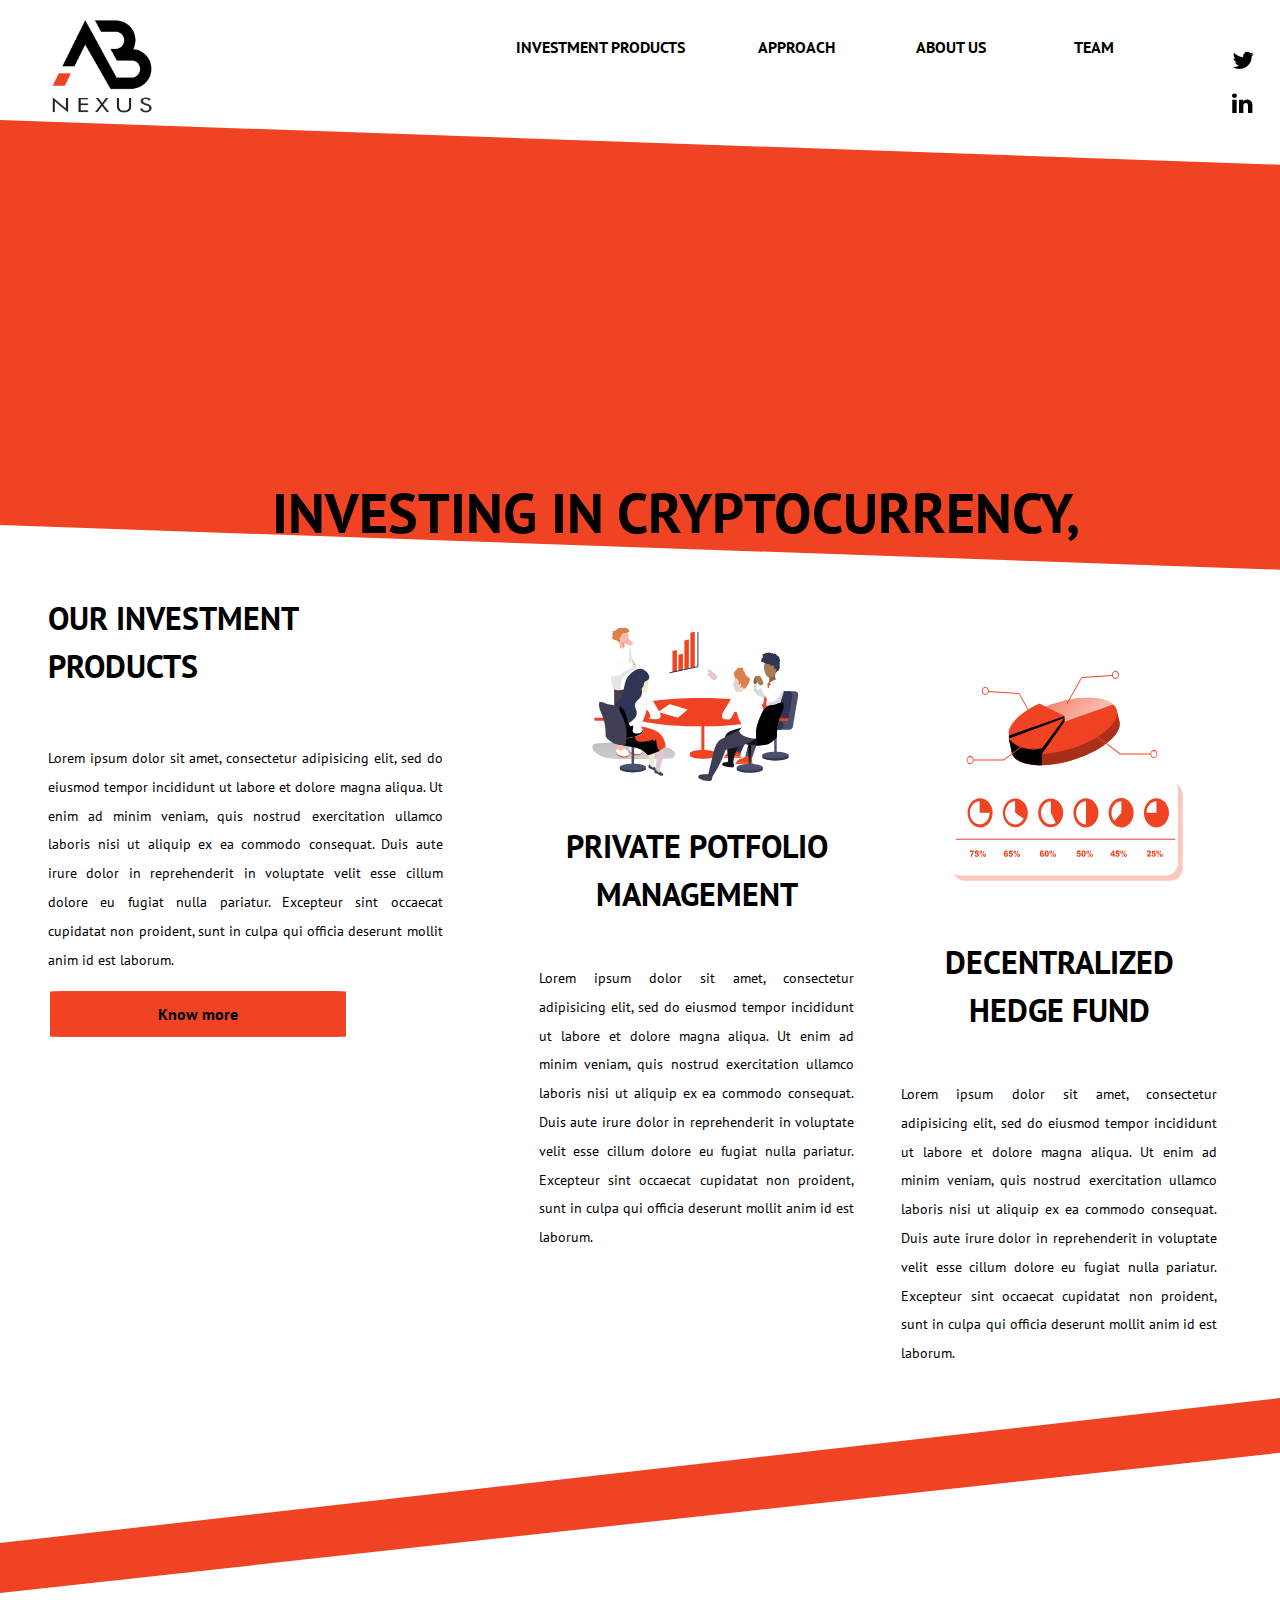
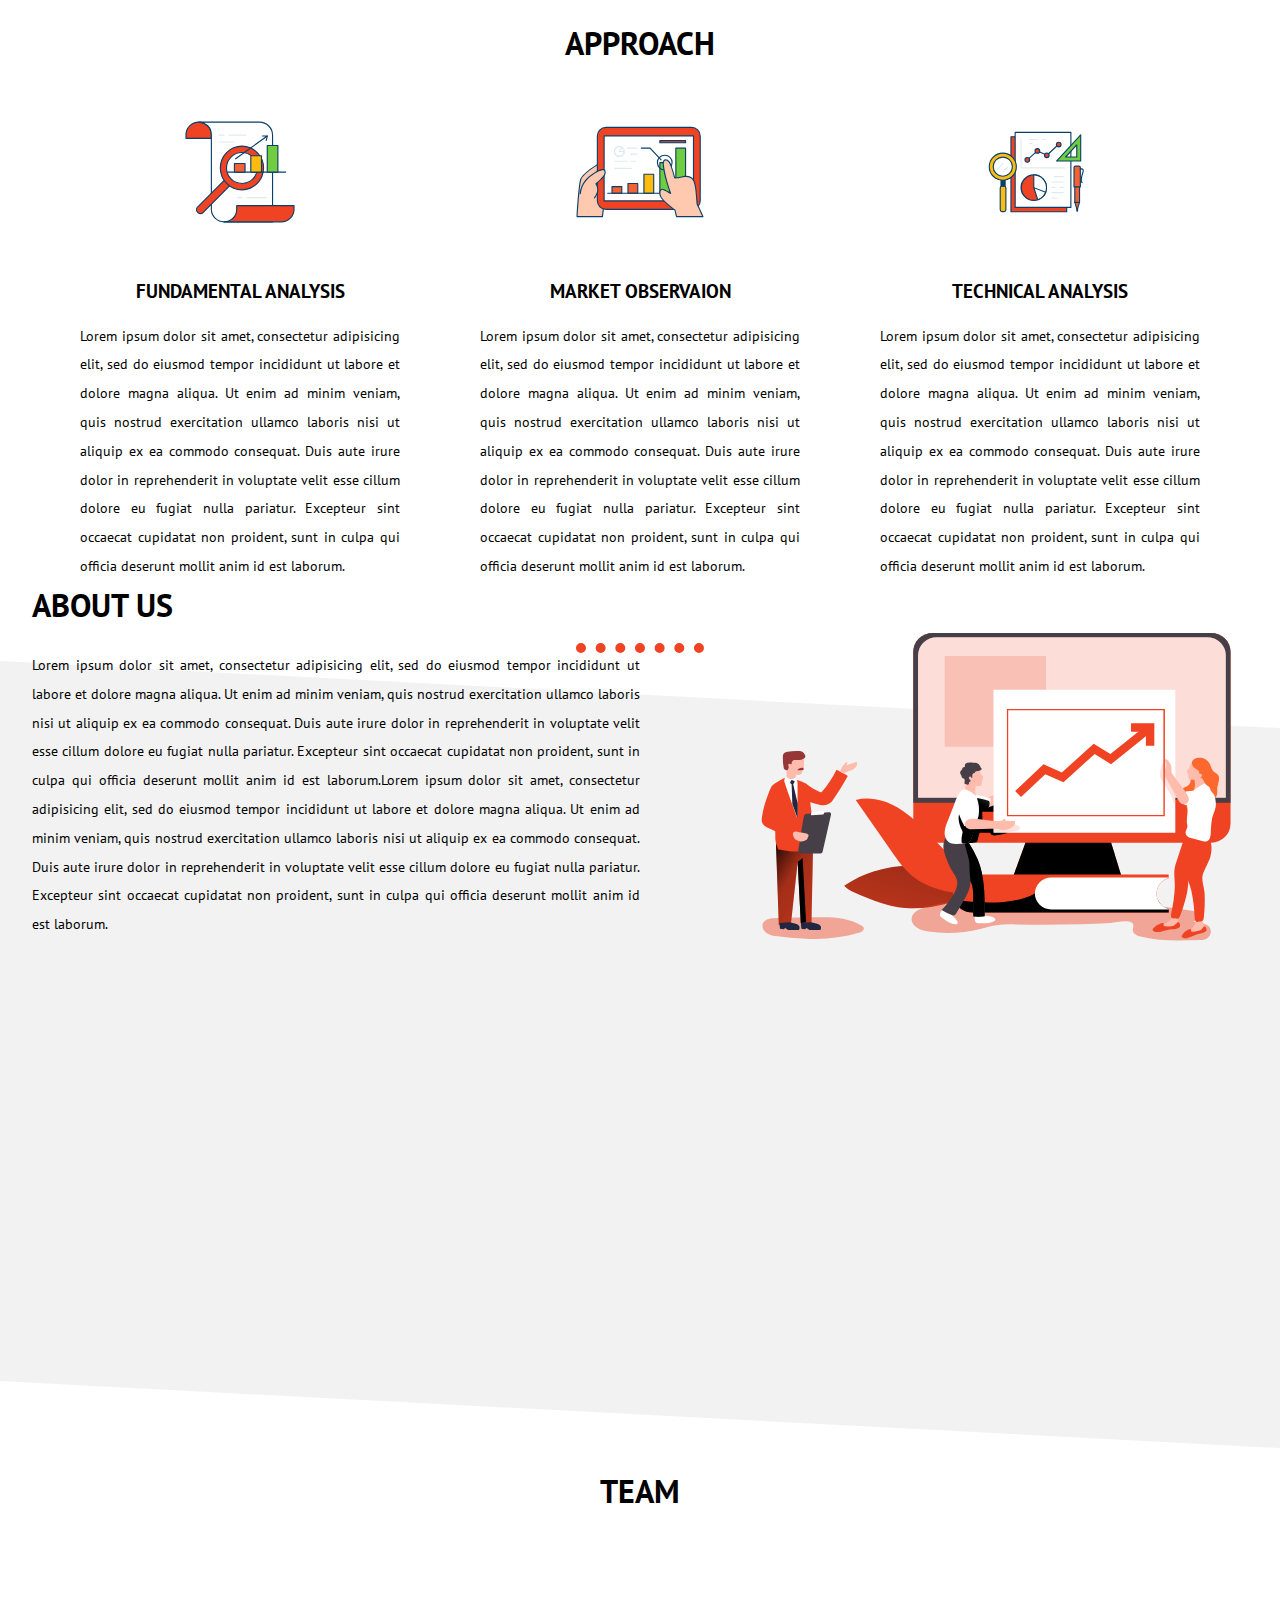
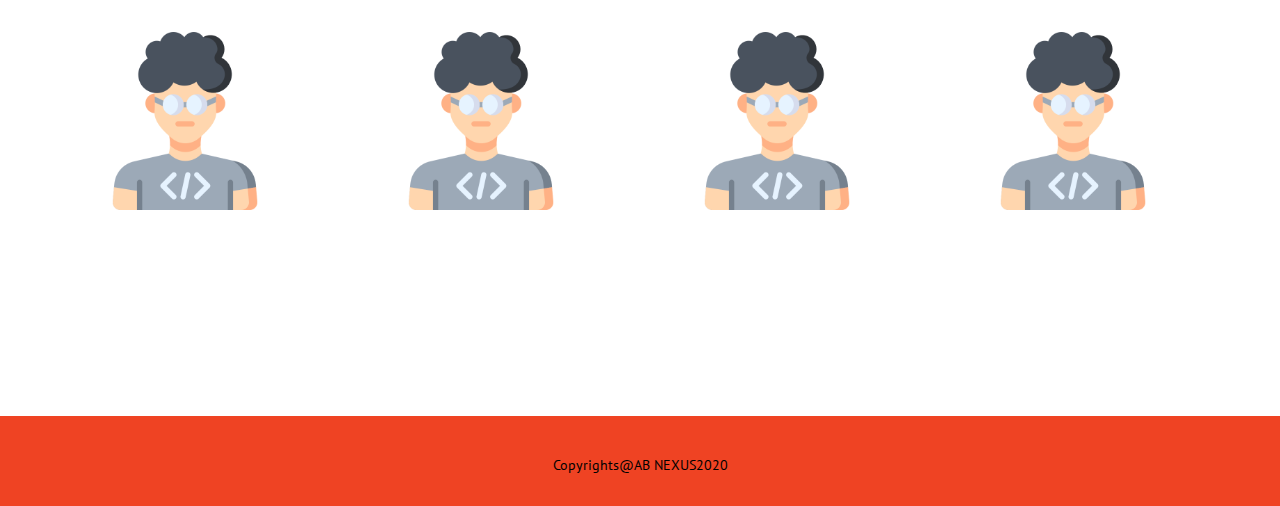
<file: index.html>
<!DOCTYPE html>
<html lang="en" dir="ltr">

<head>
  <meta charset="utf-8">
  <meta name="viewport" content="width=device-width,initial-scale=1.0">
  <title>AB Nexus</title>
  <link rel="preconnect" href="https://fonts.gstatic.com">
  <link rel="stylesheet" href="https://cdnjs.cloudflare.com/ajax/libs/font-awesome/4.7.0/css/font-awesome.min.css">
  <link href="https://fonts.googleapis.com/css2?family=PT+Sans&family=PT+Serif&display=swap" rel="stylesheet">
  <link rel="stylesheet" href="styles.css">
</head>

<body>
  <!-- NAVBAR -->
  <section class="navbar">
    <div class="nav-logo">
      <a href="index.html"><img class="logo" src="images/Logo.PNG" alt="Logo"></a>

    </div>
    <div class="nav-links">
      <div class="nav-head">
        <h4 class="invest-head"><a href="index2.html">INVESTMENT PRODUCTS</a></h4>
      </div>
      <div class="nav-head">
        <h4><a href="#approach">APPROACH</a></h4>
      </div>
      <div class="nav-head">
        <h4><a href="#about-us">ABOUT US</a></h4>
      </div>
      <div class="nav-head">
        <h4><a href="#team">TEAM</a></h4>
      </div>




    </div>

    
  </section>
<div class="icon-bar">
        <a href="https://twitter.com/abnexusindia" class="facebook"><i class="fa fa-twitter"></i></a>
        <a href="https://www.linkedin.com/company/ab-nexus/" class="linkedin"><i class="fa fa-linkedin"></i></a>
    </div>
<section class="banner-catch">
  <div class="slanted-1">

  </div>
<div class="banner-text">
    <h1 class="banner-head">INVESTING IN CRYPTOCURRENCY, <span><br>MADE SIMPLE</span> </h1>
</div>
</section>





  <section id="investment">

    <div class="our-products">
      <h1 class="product-head">OUR INVESTMENT PRODUCTS</h1>
      <p class="product-p">Lorem ipsum dolor sit amet, consectetur adipisicing elit, sed do eiusmod tempor incididunt ut labore et dolore magna aliqua. Ut enim ad minim veniam, quis nostrud exercitation ullamco laboris nisi ut aliquip ex ea commodo
        consequat. Duis aute irure dolor in reprehenderit in voluptate velit esse cillum dolore eu fugiat nulla pariatur. Excepteur sint occaecat cupidatat non proident, sunt in culpa qui officia deserunt mollit anim id est laborum.</p>
      <button class="btn" type="button" name="button"><a class="anchor-btn" href="index2.html">Know more</a></button>
    </div>

    <div class="private-mng">
      <img class="private-img" src="images/private.svg" alt="">
      <h1 class="private-head">PRIVATE POTFOLIO MANAGEMENT</h1>
      <p class="private-p">Lorem ipsum dolor sit amet, consectetur adipisicing elit, sed do eiusmod tempor incididunt ut labore et dolore magna aliqua. Ut enim ad minim veniam, quis nostrud exercitation ullamco laboris nisi ut aliquip ex ea commodo
        consequat. Duis aute irure dolor in reprehenderit in voluptate velit esse cillum dolore eu fugiat nulla pariatur. Excepteur sint occaecat cupidatat non proident, sunt in culpa qui officia deserunt mollit anim id est laborum.</p>
    </div>

    <div class="dhedge">
      <img class="dhedge-img" src="images/dhedge.svg" alt="">
      <h1 class="dhedge-head">DECENTRALIZED HEDGE FUND</h1>
      <p class="dhedge-p">Lorem ipsum dolor sit amet, consectetur adipisicing elit, sed do eiusmod tempor incididunt ut labore et dolore magna aliqua. Ut enim ad minim veniam, quis nostrud exercitation ullamco laboris nisi ut aliquip ex ea commodo
        consequat. Duis aute irure dolor in reprehenderit in voluptate velit esse cillum dolore eu fugiat nulla pariatur. Excepteur sint occaecat cupidatat non proident, sunt in culpa qui officia deserunt mollit anim id est laborum.</p>
    </div>
  </section>

  <div class="divider">
    <img class="divider-rect" src="images/divider-rect.svg" alt="">
  </div>

  <section id="approach">
    <div>
      <h1 class="approach-head">APPROACH</h1>
    </div>
    <div class="approach-grid">

      <div class="fundamental">
        <img class="approach-img" src="images/fundamental.svg" alt="">
        <h3>FUNDAMENTAL ANALYSIS</h3>
        <p>Lorem ipsum dolor sit amet, consectetur adipisicing elit, sed do eiusmod tempor incididunt ut labore et dolore magna aliqua. Ut enim ad minim veniam, quis nostrud exercitation ullamco laboris nisi ut aliquip ex ea commodo consequat. Duis
          aute irure dolor in reprehenderit in voluptate velit esse cillum dolore eu fugiat nulla pariatur. Excepteur sint occaecat cupidatat non proident, sunt in culpa qui officia deserunt mollit anim id est laborum.</p>

      </div>

      <div class="market">
        <img class="approach-img" src="images/market.svg" alt="">
        <h3>MARKET OBSERVAION</h3>
        <p>Lorem ipsum dolor sit amet, consectetur adipisicing elit, sed do eiusmod tempor incididunt ut labore et dolore magna aliqua. Ut enim ad minim veniam, quis nostrud exercitation ullamco laboris nisi ut aliquip ex ea commodo consequat. Duis
          aute irure dolor in reprehenderit in voluptate velit esse cillum dolore eu fugiat nulla pariatur. Excepteur sint occaecat cupidatat non proident, sunt in culpa qui officia deserunt mollit anim id est laborum.</p>

      </div>

      <div class="technical">
        <img class="approach-img" src="images/market1.svg" alt="">
        <h3>TECHNICAL ANALYSIS</h3>
        <p>Lorem ipsum dolor sit amet, consectetur adipisicing elit, sed do eiusmod tempor incididunt ut labore et dolore magna aliqua. Ut enim ad minim veniam, quis nostrud exercitation ullamco laboris nisi ut aliquip ex ea commodo consequat. Duis
          aute irure dolor in reprehenderit in voluptate velit esse cillum dolore eu fugiat nulla pariatur. Excepteur sint occaecat cupidatat non proident, sunt in culpa qui officia deserunt mollit anim id est laborum.</p>

      </div>

    </div>

  </section>
  <br><br>
  <hr class="dotted">

  <div class="slanted">

  </div>

  <section id="about-us">

    <div class="about-text">
      <div>
        <h1 class="about">ABOUT US</h1>
        <p class="about-p">Lorem ipsum dolor sit amet, consectetur adipisicing elit, sed do eiusmod tempor incididunt ut labore et dolore magna aliqua. Ut enim ad minim veniam, quis nostrud exercitation ullamco laboris nisi ut aliquip ex ea commodo
          consequat. Duis aute irure dolor in reprehenderit in voluptate velit esse cillum dolore eu fugiat nulla pariatur. Excepteur sint occaecat cupidatat non proident, sunt in culpa qui officia deserunt mollit anim id est laborum.Lorem ipsum
          dolor sit amet, consectetur adipisicing elit, sed do eiusmod tempor incididunt ut labore et dolore magna aliqua. Ut enim ad minim veniam, quis nostrud exercitation ullamco laboris nisi ut aliquip ex ea commodo consequat. Duis aute irure
          dolor in reprehenderit in voluptate velit esse cillum dolore eu fugiat nulla pariatur. Excepteur sint occaecat cupidatat non proident, sunt in culpa qui officia deserunt mollit anim id est laborum.</p>
      </div>
      <div>
        <img class="about-img" src="images/about.svg" alt="">

      </div>



    </div>

  </section>
  <section id="team">
    <h1 class="team-head">TEAM</h1>
    <div class="team-members">
<img class="team-img" src="images/team.png" alt="">
<img class="team-img" src="images/team.png" alt="">
<img class="team-img" src="images/team.png" alt="">
<img class="team-img1" src="images/team.png" alt="">
    </div>
  </section>

  <div class="footer">
    <p class="footer-p">Copyrights@AB NEXUS2020</p>
  </div>










</body>

</html>
</file>
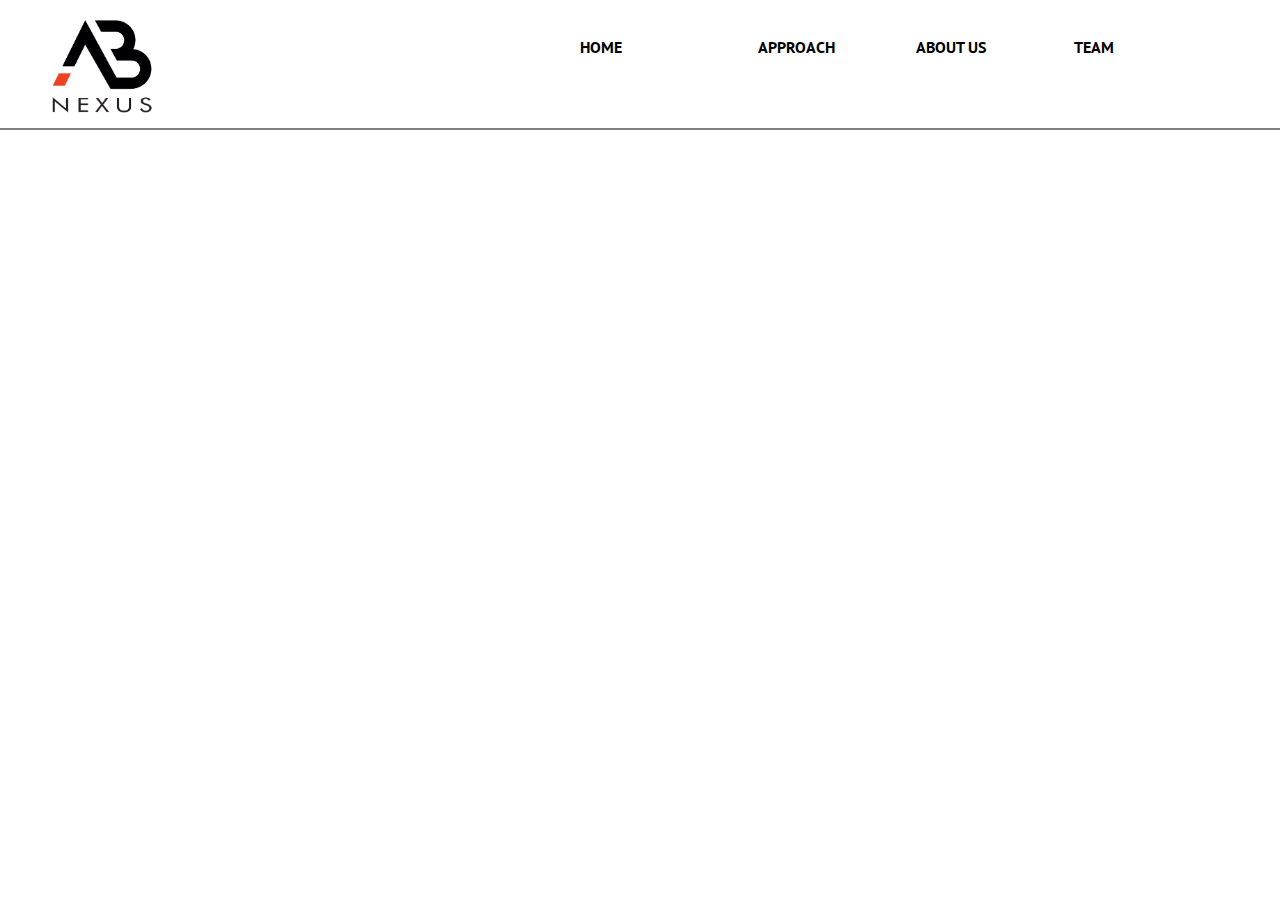
<file: index2.html>
<!DOCTYPE html>
<html lang="en" dir="ltr">
  <head>
    <meta charset="utf-8">
    <meta name="viewport" content="width=device-width,initial-scale=1.0">
    <title>Investment products</title>
    <link rel="preconnect" href="https://fonts.gstatic.com">
    <link rel="stylesheet" href="https://cdnjs.cloudflare.com/ajax/libs/font-awesome/4.7.0/css/font-awesome.min.css">
    <link href="https://fonts.googleapis.com/css2?family=PT+Sans&family=PT+Serif&display=swap" rel="stylesheet">
    <link rel="stylesheet" href="styles.css">
    <link rel="stylesheet" href="styles2.css">
  </head>
  <body>
    <body>
      <!-- NAVBAR -->
      <section class="navbar">
        <div class="nav-logo">
          <a href="index.html"><img class="logo" src="images/Logo.PNG" alt="Logo"></a>

        </div>
        <div class="nav-links">
          <div class="nav-head">
            <h4 class="invest-head"><a href="index.html">HOME</a></h4>
          </div>
          <div class="nav-head">
            <h4><a href="#approach">APPROACH</a></h4>
          </div>
          <div class="nav-head">
            <h4><a href="#about-us">ABOUT US</a></h4>
          </div>
          <div class="nav-head">
            <h4><a href="#team">TEAM</a></h4>
          </div>





        </div>


      </section>
      <hr class="shadow-hr">
  </body>
</html>
</file>
<file: styles.css>
body {
  margin: 0;
  font-family: 'PT Sans', sans-serif;
  max-width: auto;
}

h1 {
  line-height: 1.5;

}

a{
  text-decoration: none;
  color: black;
}
a:hover{
  color: #EF4323;
}
p {
  text-align: left;
  line-height: 2;
  font-size: 0.9rem;
  text-align: justify;

}

h4 {
  font-weight: 600;
}
.dotted{
  border: 10px dotted #EF4323;
  border-style: dotted none none none;
  width: 10%;

}

.btn{
  width: 300px;
  height: 50px;
  border-radius: 5%;
  border-style: solid;
  align-self: center;
  background-color: #EF4323;
  font-family: 'PT Sans', sans-serif;
  font-weight: bold;
  font-size: 1rem;
  border-color: white;
}
.anchor-btn:hover{
  color: white;
}



.navbar {
  display: grid;
  grid-template-columns: 1fr 2fr;
  padding: 1rem 3rem 0 3rem;
}

.nav-links {
  display: grid;
  grid-template-columns: 2fr 1fr 1fr 1fr;
}

.logo {
  height: 100px;
  width: auto;
}

.bg-rect {
  width: 100%;
}

.icon-bar {
  position: fixed;
  top: 5%;
  right: 2%;
  font-size: 1.5rem;
  z-index: 2;
  display: grid;
  grid-template-rows: 1fr 1fr;
}
i{
  padding-bottom: 1rem;
}






#investment {
  display: grid;
  grid-template-columns: 1fr 1fr 1fr;
  padding: 3rem 3rem 0 3rem;
}

.private-mng, .dhedge {
  width: 80%;
  text-align: center;
}

.dhedge {
  padding: 6rem 0 1rem 4rem;
  align-items: flex-end;
}

.private-mng {
  padding-left: 6rem;
}



.product-p {
  padding-top: 2rem;

}

.product-head {
  font-size: 2rem;
}

.dhedge-p, .private-p {
  padding-top: 1.5rem;

}

.divider-rect {
  width: 100%;
}

.approach-grid{
  display: grid;
  grid-template-columns: 1fr 1fr 1fr;
  text-align: center;
  padding-left: 5rem;
}
.market,.fundamental,.technical{
  width: 80%;
}

.approach-head, .team-head{
  text-align: center;
  font-size: 2rem;
}

.approach-img{
  width: 70%;
}

.slanted{
  position: relative;

  width: auto;
  height: 80vh;
  background-color: grey;

  transform-origin: left bottom;
  transform: skewy(3deg);
opacity: 10%;
}

.slanted-1{
  position: relative;
  height: 45vh;
  width: auto;
  background-color:#EF4323;
  transform-origin: left bottom;
  transform: skewY(2deg);
}
.banner-head{
  position: absolute;
  font-size: 3.5rem;
  text-align: center;
  bottom: 14rem;
  left: 17rem;

}
span{
  color: white;
}

.about-text{
  display: grid;
  grid-template-columns: 1fr 1fr;
  padding: 0 2rem 0 2rem;
}
#about-us{
  position: absolute;
  top:135rem;
}

.about{
  font-size: 2rem;
}
.about-img{
  width: 90%;
  padding-left: 5rem;
}

.footer{
  width: auto;
  height: 10vh;
  background-color: #EF4323;
  border: none;

}
.footer-p{
  text-align: center;
  padding-top: 2.2rem;

}

.team-members{
  display: grid;
  grid-template-columns: 1fr 1fr 1fr 1fr;
  padding: 6rem 0 12rem 6rem;
}
.team-img,.team-img1{
  width: 60%;

}
.team-head{
  padding-top: 4rem;
  font-size: 2rem;
}


.invest-head{
  text-align: center;
}



/* RESPONSIVE */

@media (min-width:300px) and (max-width:900px) {


  .logo {
    height: 50px ;
  }
  

  h4 {
    font-size: 11px  ;
    text-align: center;
  }
  h1 {
    font-size: 1rem;
  }

  h3{
    font-size: 0.8rem;
  }

  .nav-links {
    display: grid;
    grid-template-columns: 6fr 3fr 3fr 3fr  ;
  }

  .navbar {
    padding: 1rem 2rem 0 1rem ;
    grid-template-columns: 1fr 3fr  ;
  }


  .slanted-1{
    position: relative;
    top:1rem;
    height: 70vh;
    width: auto;
    background-color:#EF4323;

  }
  .banner-head{
    position: absolute;
    font-size: 3rem;
    text-align: center;
    bottom: 12rem;
    left: 0.1rem;
    font-weight: 900;
    line-height: 1.5;

  }






  #investment {
    display: block;
    text-align: center;
  }
  .approach-grid,#approach{
    display: block;
    text-align: center;
    padding: 1rem;

  }



  .product-p, p {
    line-height: 2;
    text-align: justify;
  }

  .private-mng, .dhedge {
    width: 100%;
    text-align: center;
    padding-top: 2rem;
  }

  .product-head {
    font-size: 1.5rem;
  }
  .private-mng, .dhedge {

    text-align: center;
    padding: 4rem 0 0 0;
  }
  .private-img,.dhedge-img{
    width: 70%;
  }
  .approach-head{
    font-size: 1.5rem;

  }
  .approach-img{
    width: 40%;
  }

  .market,.fundamental,.technical{

    width: 100%;
    padding-top:1rem;

  }
  .about-text{
    display: inline-block;


  }
  #about-us{

    top:250rem;
    text-align: center;


  }
  .slanted{
    height: 140vh;
  }
  .about{
    font-size: 1.5rem;
  }
  .about-p{
    line-height: 2;
    text-align: justify;
    padding: 0;
    width: 100%;

  }
  .about-img{
    position: relative;
    right: 6rem;
    width: 100%;


  }
  .footer-p{
    padding-top: 1.5rem;
    font-size: 0.7rem;
  }

.team-members{
  display: inline-block;
}

.team-img{
  width: 50%;
  padding: 0 0 5rem 3rem;
}
.team-img1{
  width: 50%;
  padding: 2rem 0 0 3rem;
}
.icon-bar{
  font-size: 1rem;
}

}
</file>
<file: styles2.css>
.shadow-hr{
  border-width: thin;
  border-style: ridge;
  border-color: grey;

}
</file>
